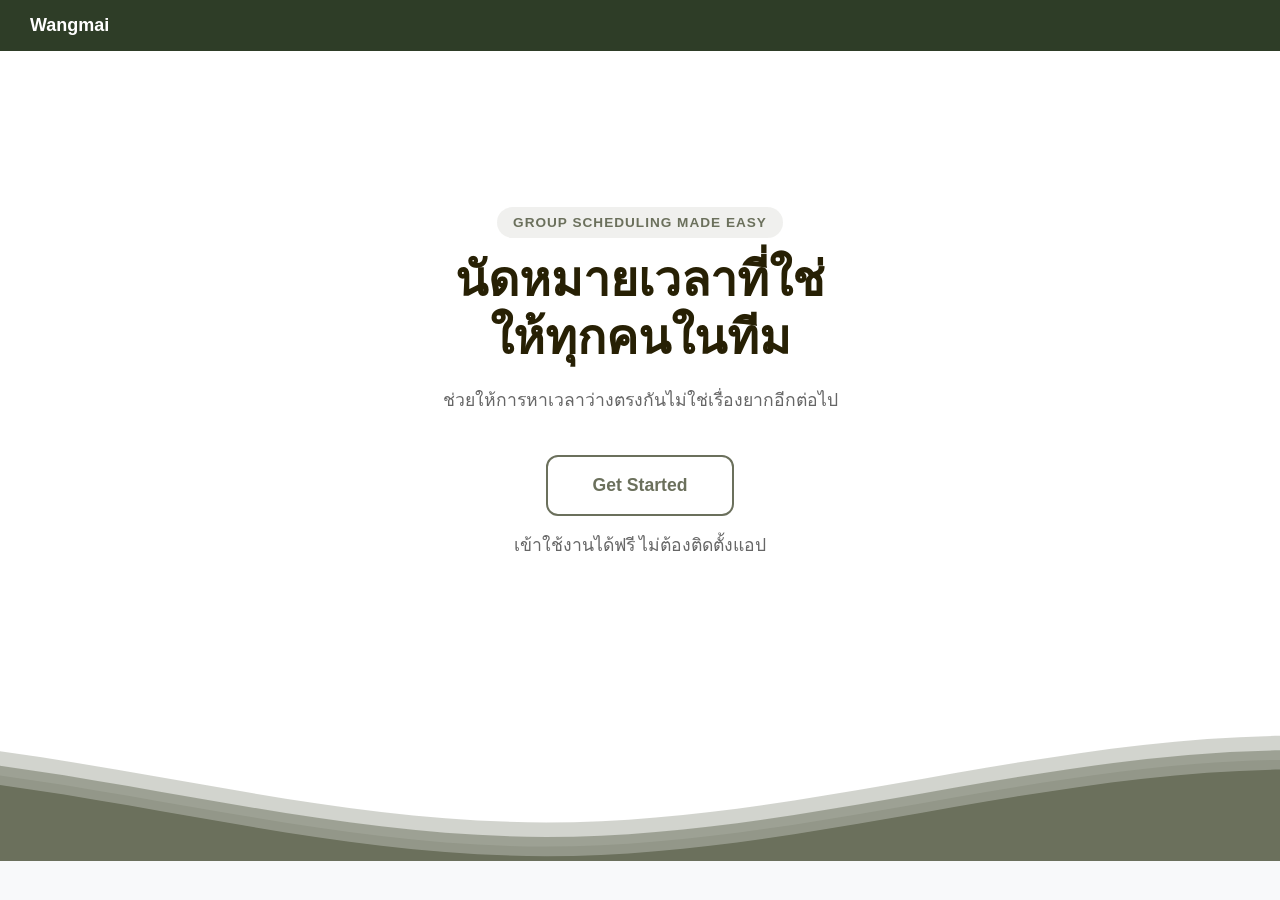
<file: index.html>
<!DOCTYPE html>
<html lang="en">
<head>
    <meta charset="UTF-8">
    <meta name="viewport" content="width=device-width, initial-scale=1.0">
    <title>Wangmai | Schedule Simplified</title>
    <link rel="stylesheet" href="style.css">
</head>
<body>
    <div class="navbar">Wangmai</div>

    <div class="hero-container">

        <div class="hero-content">
            <span class="badge">Group Scheduling Made Easy</span>
            <h1>นัดหมายเวลาที่ใช่ <br> ให้ทุกคนในทีม</h1>
            <p>ช่วยให้การหาเวลาว่างตรงกันไม่ใช่เรื่องยากอีกต่อไป</p>
            
            <div class="hero-actions">
                <a href="login.html" class="btn-main">Get Started</a>
                <p class="sub-text">เข้าใช้งานได้ฟรี ไม่ต้องติดตั้งแอป</p>
            </div>
        </div>

        <div class="waves-container">
        <svg class="waves" xmlns="http://www.w3.org/2000/svg" viewBox="0 24 150 28" preserveAspectRatio="none" shape-rendering="auto">
            <defs>
                <path id="gentle-wave" d="M-160 44c30 0 58-18 88-18s 58 18 88 18 58-18 88-18 58 18 88 18 v44h-352z" />
            </defs>
            <g class="parallax">
                <use href="#gentle-wave" x="48" y="0" fill="rgba(107, 112, 92, 0.3)" />
                <use href="#gentle-wave" x="48" y="3" fill="rgba(107, 112, 92, 0.5)" />
                <use href="#gentle-wave" x="48" y="5" fill="rgba(107, 112, 92, 0.2)" />
                <use href="#gentle-wave" x="48" y="7" fill="#6B705C" />
            </g>
        </svg>
        </div>
    </div>
</body>
</html>
</file>
<file: style.css>
* {
    margin: 0;
    padding: 0;
    box-sizing: border-box; /* สำคัญ: ทำให้ width 100% รวม padding แล้วไม่ล้น */
}

body {
    font-family: 'Inter', 'Segoe UI', sans-serif;
    background: #f8f9fa; /* สีเทาอ่อนมาก ช่วยให้การ์ดดูเด่น */
    color: #333;
}

.section-card {
    background: white;
    border-radius: 16px; /* ความโค้งมน */
    padding: 24px;
    margin-bottom: 20px; /* ระยะห่างระหว่างกล่อง */
    box-shadow: 0 4px 12px rgba(0, 0, 0, 0.05); /* เงาบางๆ ให้ดูเป็นมิติ */
    border: 1px solid #edf0f2; /* เส้นขอบจางๆ */
}
.container {
    max-width: 800px; /* กระชับพื้นที่ให้ดูเหมือนแอปมากขึ้น */
    margin: 40px auto;
    padding: 0 20px;
}

/* Navbar เต็มหน้าจอ */
.navbar {
    background: #2e3d27;
    color: white;
    padding: 15px 30px;
    font-size: 18px;
    font-weight: bold;
    width: 100%; /* กว้างเต็มจอ */
    display: block;
}

/* จัดระยะห่างเนื้อหาใน Nav (ถ้ามีหลายอย่าง) */
.nav-content {
    max-width: 900px; /* ให้ข้อความตรงกับ Container ด้านล่าง */
    margin: 0 auto;
}

/* Container ส่วนเนื้อหา */
.container {
    max-width: 900px;
    margin: 40px auto;
    padding: 0 20px;
}

/* สีปุ่มตอนถูกเลือก (Selected) */
button.selected {
    background-color: #6B705C !important;
    color: white;
}


/* Title */
h1 {
  text-align: center;
  margin-top: 0;
  margin-bottom: 30px;
}

/* Labels */
label {
  margin-top: 16px;
  display: block;
  font-weight: 600;
}

/* Inputs */
input {
  width: 100%;
  padding: 12px;
  margin-top: 6px;
  font-size: 15px;
  border-radius: 10px;
  border: 1px solid #ddd;
  transition: 0.2s;
}

input:focus {
  outline: none;
  border-color: #6B705C;
  box-shadow: 0 0 0 3px rgba(76,175,80,0.15);
}

/* Buttons */
button {
  width: 100%;
  padding: 14px;
  margin-top: 24px;
  background-color: transparent;
  color: #6B705C;
  border: 2px solid #6B705C;
  border-radius: 6px;
  font-size: 14px;
  font-weight: bold;
  cursor: pointer;
  transition: 0.2s;
}

button:hover {
  background-color: #6B705C;
  color: white;
  transform: scale(1.05);
}

/* Voting cells */
.cell {
  padding: 12px;
  margin-top: 8px;
  background: #e0e0e0;
  border-radius: 10px;
  transition: 0.2s;
  cursor: pointer;
}

.cell:hover {
  transform: scale(1.02);
}

.green {
  background: #465402;
  color: white;
}

/* Voting Container */
.voting-container {
  overflow-x: auto;
  margin-top: 20px;
}

/* Table */
#votingTable {
  width: 100%;
  border-collapse: collapse;
  background: white;
  border-radius: 12px;
  overflow: hidden;
  box-shadow: 0 10px 25px rgba(0,0,0,0.08);
}

/* Header */
#votingTable thead {
  background: #6B705C;
  color: white;
}

#votingTable th {
  padding: 14px;
  font-weight: 600;
  font-size: 14px;
}

/* Cells */
#votingTable td {
  padding: 12px;
  text-align: center;
  cursor: pointer;
  transition: 0.2s ease;
  border-bottom: 1px solid #eee;
}

/* Hover */
#votingTable td:hover {
  background: #f1f5f9;
}

.vote-cell.state-0 {
  background: white;
}

.vote-cell.state-2 {
  background: #008e42;   /* เขียวเข้ม */
  color: white;
}

.vote-cell.state-1 {
  background: #43e378;   /* เขียวอ่อน */
  color: black;
}

.vote-cell.voted-other {
    position: relative;
    box-shadow: inset 0 0 0 4px rgba(255, 255, 255, 1); /* ทำขอบในให้รู้ว่าเป็นของคนอื่น */
}

/* Submit Button */
.btn-primary {
  width: 100%;
  padding: 14px;
  margin-top: 24px;
  background-color: transparent;
  color: #6B705C;
  border: 2px solid #6B705C;
  border-radius: 6px;
  font-size: 14px;
  font-weight: bold;
  cursor: pointer;
  transition: 0.2s;
}

.btn-primary:hover {
  background-color: #6B705C;
  color: white;
  transform: scale(1.05);
}

.date-input {
    width: 100%;
    padding: 14px 16px;
    border: 1px solid #e1e1e1;
    border-radius: 12px;
    font-size: 16px;
    background-color: #fcfcfc;
    transition: all 0.3s ease;
    cursor: pointer;
    box-sizing: border-box;
  }
.date-input:focus {
    outline: none;
    border-color: #02a059;
    background-color: #fff;
    box-shadow: 0 0 0 4px rgba(0, 122, 255, 0.1);
  }

/* กล่องแจ้งเตือนสถานะรอ (Waiting Card) */
.waiting-card {
    text-align: center;
    padding: 30px 20px;
    background-color: #fcfcfc;
    border: 1px dashed #ddd; 
    border-radius: 20px;
    margin: 20px 0;
}

.waiting-card .icon {
    font-size: 2.5rem;
    display: block;
    margin-bottom: 10px;
}

.waiting-card .status-text {
    color: #444;
    font-size: 1.1rem;
    font-weight: 500;
    margin: 5px 0;
}

.waiting-card .vote-count {
    color: #999;
    font-size: 0.9rem;
    display: block;
    margin-top: 8px;
}

@keyframes pulse {
    0% { opacity: 0.6; }
    50% { opacity: 1; }
    100% { opacity: 0.6; }
}

.waiting-card .icon {
    animation: pulse 2s infinite ease-in-out;
}

/* --- ส่วนการแสดงผลสถานะการโหวต (Vote Status) --- */

.vote-status-container {
    margin-bottom: 20px;
    padding: 10px 0;
}

.vote-status-text {
    margin-bottom: 12px;
    font-weight: 600;
    color: #4b4e41; /* โทนเดียวกับธีมหลัก */
    font-size: 1rem;
}

/* โครงของ Progress Bar */
.progress-bar-bg {
    width: 100%;
    background: #edf0f2;
    border-radius: 20px;
    height: 12px;
    overflow: hidden;
    margin-bottom: 15px;
    border: 1px solid #e1e4e6;
}

/* ตัวแถบสีที่วิ่ง (ใช้สีเขียวธีมหลัก) */
.progress-bar-fill {
    height: 100%;
    background: linear-gradient(90deg, #6B705C, #8a8f7a);
    transition: width 0.8s cubic-bezier(0.4, 0, 0.2, 1);
}

/* ข้อความแจ้งเตือนเมื่อโหวตครบ */
.complete-badge {
    color: #465402; /* สีเดียวกับปุ่ม .green ที่คุณตั้งไว้ */
    font-size: 0.95rem;
    font-weight: 600;
    margin-top: 10px;
    display: flex;
    align-items: center;
    gap: 8px;
    padding: 8px 12px;
    background: rgba(70, 84, 2, 0.05);
    border-radius: 8px;
}

/* ปุ่มคัดลอกลิงก์ (ปรับให้เข้ากับสไตล์ Border-radius ของคุณ) */
.btn-copy-link {
  width: 100%;
  padding: 14px;
  margin-top: 24px;
  background-color: transparent;
  color: #6B705C;
  border: 2px solid #6B705C;
  border-radius: 6px;
  font-size: 14px;
  font-weight: bold;
  cursor: pointer;
  transition: 0.2s;
}

.btn-copy-link:hover {
    background: #6B705C;
    color: white;
    transform: translateY(-2px); /* ให้ความรู้สึกนูนขึ้นเล็กน้อย */
}

/* ปรับปรุง CSS ของ Waiting Card ให้เข้ากับสีฟอนต์ใหม่ */
.waiting-card {
    border: 2px dashed #6B705C; /* ใช้สีหลักแทนสีเทา */
    background-color: #fdfdfb;
}

.waiting-card .status-text {
    color: #6B705C;
    font-weight: 600;
}

/* --- Landing Page Styles --- */

.hero-container {
    position: relative;
    min-height: 90vh;
    display: flex;
    align-items: center;
    justify-content: center;
    background: #ffffff;
    overflow: hidden;
}

.hero-content {
    z-index: 10;
    text-align: center;
    margin-bottom: 100px; /* ดันเนื้อหาขึ้นไม่ให้ทับคลื่นเกินไป */
}

.badge {
    background: rgba(107, 112, 92, 0.1);
    color: #6B705C;
    padding: 8px 16px;
    border-radius: 20px;
    font-size: 0.85rem;
    font-weight: 600;
    text-transform: uppercase;
    letter-spacing: 1px;
}

.hero-content h1 {
    font-size: 3rem;
    color: #272004;
    line-height: 1.2;
    margin: 20px 0;
}

.hero-content p {
    font-size: 1.1rem;
    color: #666;
    margin-bottom: 40px;
    line-height: 1.6;
}

/* ปุ่มกดไปหน้า Login */
.btn-main {
    display: inline-block;
    background-color: transparent;
    color: #6B705C;
    padding: 18px 45px;
    border-radius: 12px;
    border: 2px solid #6B705C;
    text-decoration: none;
    font-weight: bold;
    cursor: pointer;
    font-size: 1.1rem;
    transition: 0.2s ;
}

.btn-main:hover {
  background-color: #6B705C;
  color: white;
  transform: scale(1.05);
}

.sub-text {
    margin-top: 15px;
    font-size: 0.85rem;
    color: #999;
}

/* ปรับปรุงหน้าจอเล็ก (Mobile) */
@media (max-width: 600px) {
    .hero-content h1 {
        font-size: 2.2rem;
    }
    .btn-main {
        width: 100%;
        padding: 15px;
    }
}


/* Container สำหรับคุมคลื่น */
.waves-container {
    position: absolute;
    bottom: 0;
    width: 100%;
    height: 15vh; /* ความสูงของคลื่น */
    min-height: 100px;
    max-height: 150px;
}

.waves {
    position: relative;
    width: 100%;
    height: 100%;
}

/* Animation ให้คลื่นขยับ (Optional: ถ้าชอบนิ่งๆ ให้ลบส่วนนี้ออก) */
.parallax > use {
    animation: move-forever 25s cubic-bezier(.55, .5, .45, .5) infinite;
}
.parallax > use:nth-child(1) { animation-delay: -2s; animation-duration: 7s; }
.parallax > use:nth-child(2) { animation-delay: -3s; animation-duration: 10s; }
.parallax > use:nth-child(3) { animation-delay: -4s; animation-duration: 13s; }
.parallax > use:nth-child(4) { animation-delay: -5s; animation-duration: 20s; }

@keyframes move-forever {
    0% { transform: translate3d(-90px, 0, 0); }
    100% { transform: translate3d(85px, 0, 0); }
}
</file>
